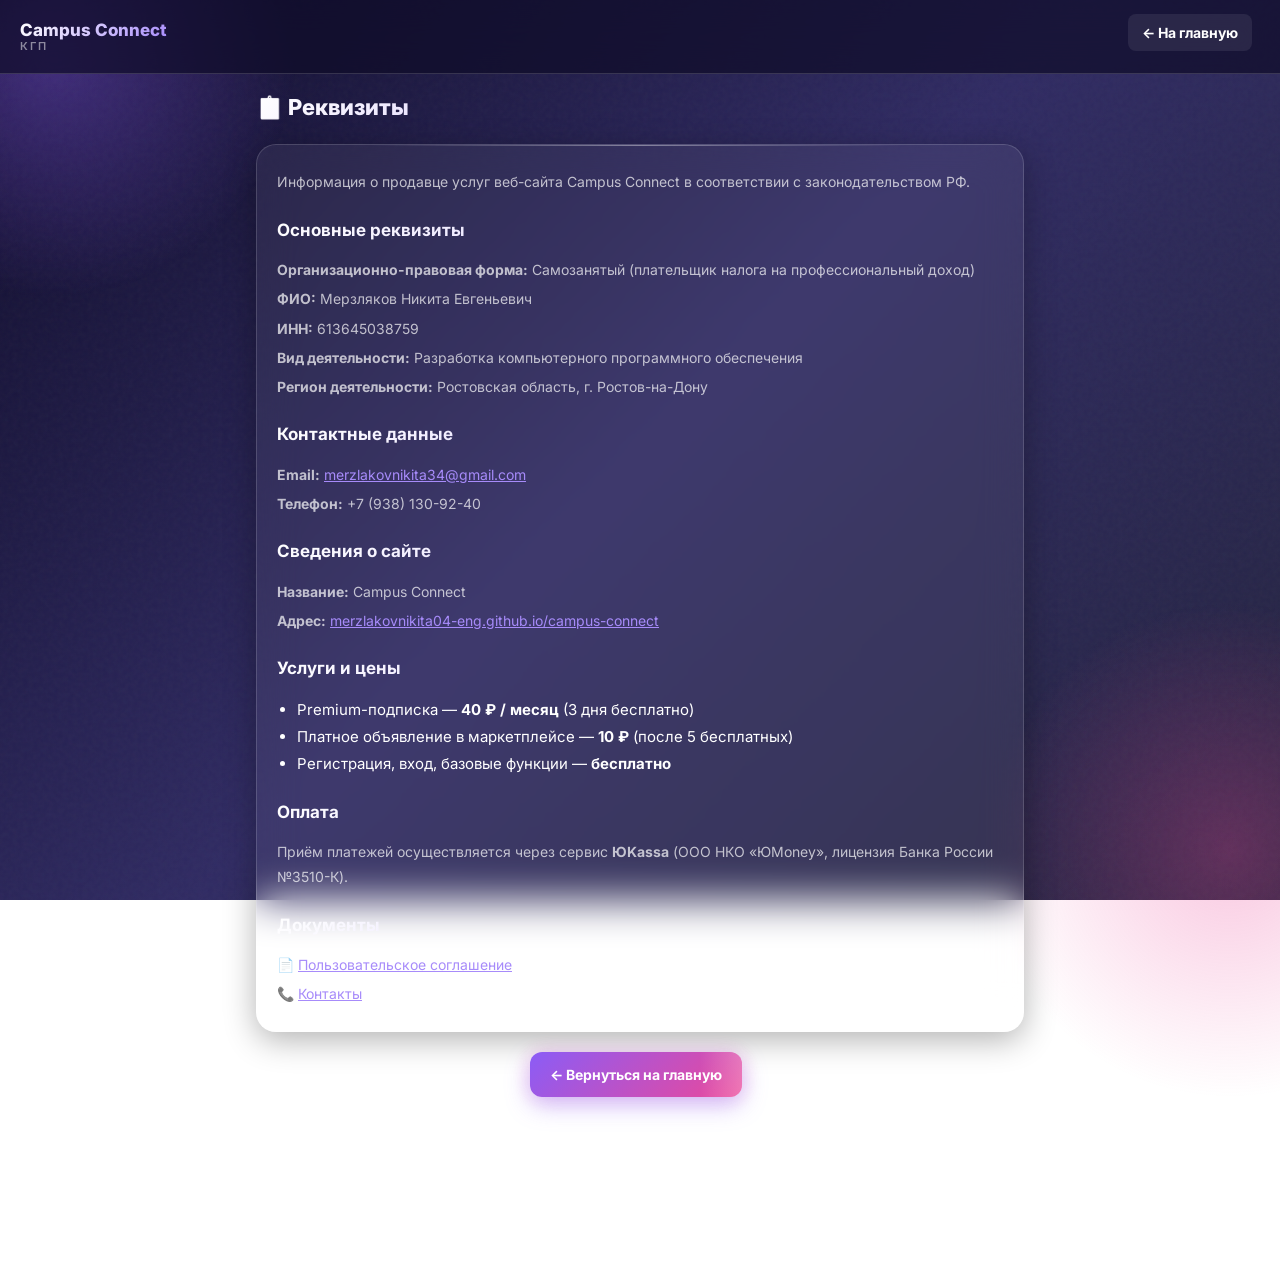
<file: about.html>
<!DOCTYPE html>
<html lang="ru">
<head>
  <meta charset="UTF-8">
  <meta name="viewport" content="width=device-width, initial-scale=1.0, viewport-fit=cover">
  <meta name="theme-color" content="#1e3c72">
  <title>Campus Connect — Реквизиты</title>
  <link rel="stylesheet" href="style.css">
</head>
<body>
  <header class="header">
    <div class="logo">
      <a href="index.html" style="text-decoration:none;">
        <span class="logo-main">Campus Connect</span>
        <span class="logo-sub">КГП</span>
      </a>
    </div>
    <div class="header-right">
      <a href="index.html" class="btn-secondary" style="text-decoration:none; padding:8px 14px; border-radius:8px;">← На главную</a>
    </div>
  </header>

  <main class="dashboard" style="max-width: 800px;">

    <h2 style="margin-bottom:24px;">📋 Реквизиты</h2>

    <div class="card" style="text-align:left; line-height:1.8; font-size:15px;">

      <p>Информация о продавце услуг веб-сайта Campus Connect в соответствии с законодательством РФ.</p>

      <h3>Основные реквизиты</h3>
      <p><b>Организационно-правовая форма:</b> Самозанятый (плательщик налога на профессиональный доход)</p>
      <p><b>ФИО:</b> Мерзляков Никита Евгеньевич</p>
      <p><b>ИНН:</b> 613645038759</p>
      <p><b>Вид деятельности:</b> Разработка компьютерного программного обеспечения</p>
      <p><b>Регион деятельности:</b> Ростовская область, г. Ростов-на-Дону</p>

      <h3>Контактные данные</h3>
      <p><b>Email:</b> <a href="mailto:merzlakovnikita34@gmail.com" style="color:#a78bfa;">merzlakovnikita34@gmail.com</a></p>
      <p><b>Телефон:</b> +7 (938) 130-92-40</p>

      <h3>Сведения о сайте</h3>
      <p><b>Название:</b> Campus Connect</p>
      <p><b>Адрес:</b> <a href="https://merzlakovnikita04-eng.github.io/campus-connect/" style="color:#a78bfa;">merzlakovnikita04-eng.github.io/campus-connect</a></p>

      <h3>Услуги и цены</h3>
      <ul style="padding-left:20px; margin:10px 0;">
        <li>Premium-подписка — <b>40 ₽ / месяц</b> (3 дня бесплатно)</li>
        <li>Платное объявление в маркетплейсе — <b>10 ₽</b> (после 5 бесплатных)</li>
        <li>Регистрация, вход, базовые функции — <b>бесплатно</b></li>
      </ul>

      <h3>Оплата</h3>
      <p>Приём платежей осуществляется через сервис <b>ЮKassa</b> (ООО НКО «ЮMoney», лицензия Банка России №3510-К).</p>

      <h3>Документы</h3>
      <p>📄 <a href="terms.html" style="color:#a78bfa;">Пользовательское соглашение</a></p>
      <p>📞 <a href="contacts.html" style="color:#a78bfa;">Контакты</a></p>

    </div>

    <div style="text-align:center; margin-top:20px;">
      <a href="index.html" class="btn-primary" style="text-decoration:none; display:inline-block;">← Вернуться на главную</a>
    </div>

  </main>

  <footer class="site-footer">
    <a href="terms.html">Пользовательское соглашение</a>
    <a href="contacts.html">Контакты</a>
    <a href="about.html">Реквизиты</a>
  </footer>

</body>
</html>
</file>
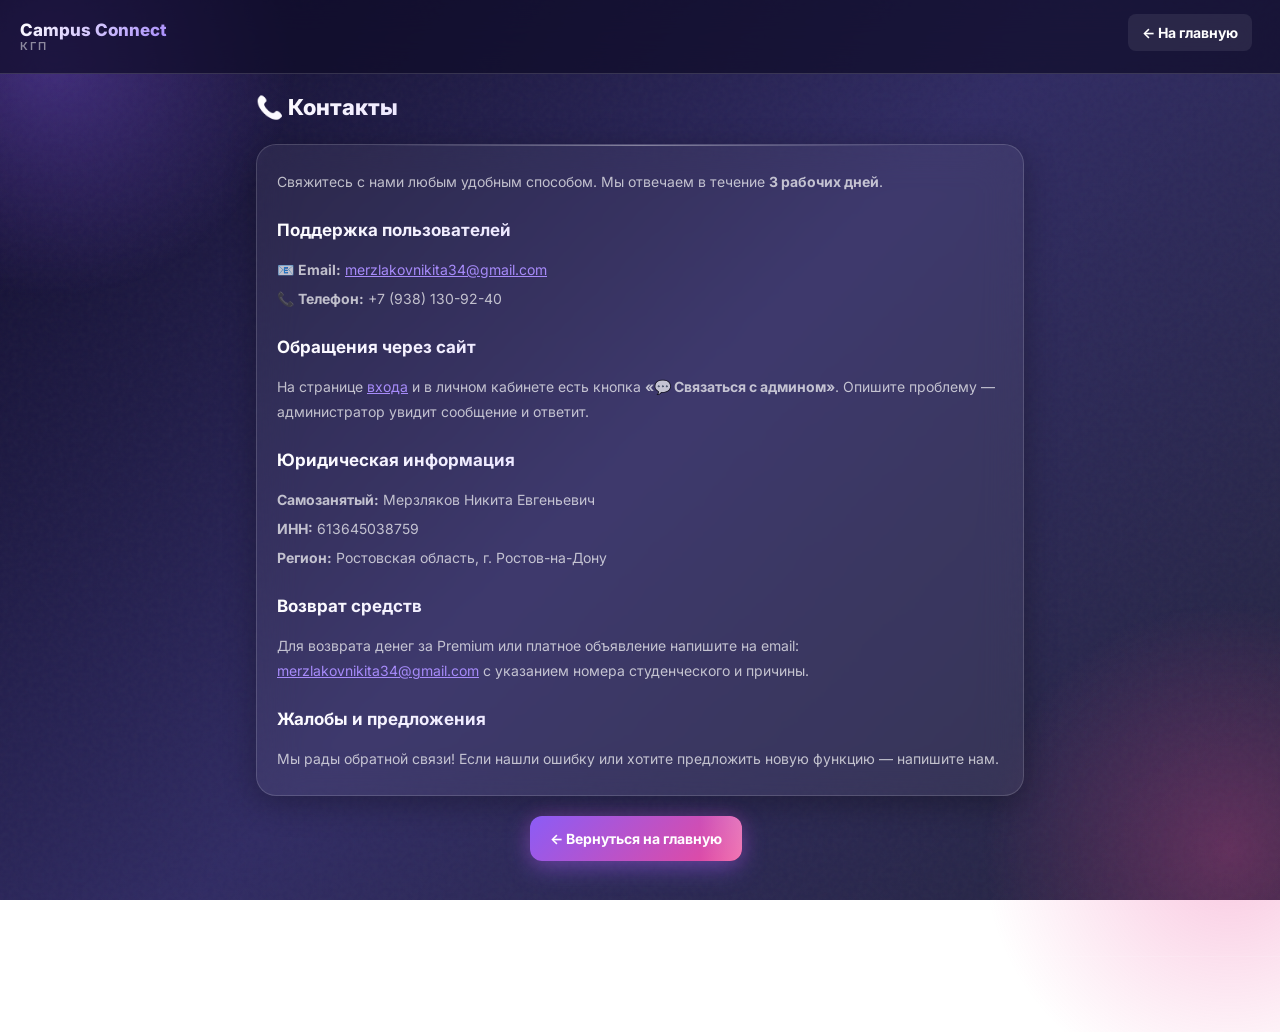
<file: contacts.html>
<!DOCTYPE html>
<html lang="ru">
<head>
  <meta charset="UTF-8">
  <meta name="viewport" content="width=device-width, initial-scale=1.0, viewport-fit=cover">
  <meta name="theme-color" content="#1e3c72">
  <title>Campus Connect — Контакты</title>
  <link rel="stylesheet" href="style.css">
</head>
<body>
  <header class="header">
    <div class="logo">
      <a href="index.html" style="text-decoration:none;">
        <span class="logo-main">Campus Connect</span>
        <span class="logo-sub">КГП</span>
      </a>
    </div>
    <div class="header-right">
      <a href="index.html" class="btn-secondary" style="text-decoration:none; padding:8px 14px; border-radius:8px;">← На главную</a>
    </div>
  </header>

  <main class="dashboard" style="max-width: 800px;">

    <h2 style="margin-bottom:24px;">📞 Контакты</h2>

    <div class="card" style="text-align:left; line-height:1.8; font-size:15px;">

      <p>Свяжитесь с нами любым удобным способом. Мы отвечаем в течение <b>3 рабочих дней</b>.</p>

      <h3>Поддержка пользователей</h3>
      <p>📧 <b>Email:</b> <a href="mailto:merzlakovnikita34@gmail.com" style="color:#a78bfa;">merzlakovnikita34@gmail.com</a></p>
      <p>📞 <b>Телефон:</b> +7 (938) 130-92-40</p>

      <h3>Обращения через сайт</h3>
      <p>На странице <a href="index.html" style="color:#a78bfa;">входа</a> и в личном кабинете есть кнопка <b>«💬 Связаться с админом»</b>. Опишите проблему — администратор увидит сообщение и ответит.</p>

      <h3>Юридическая информация</h3>
      <p><b>Самозанятый:</b> Мерзляков Никита Евгеньевич</p>
      <p><b>ИНН:</b> 613645038759</p>
      <p><b>Регион:</b> Ростовская область, г. Ростов-на-Дону</p>

      <h3>Возврат средств</h3>
      <p>Для возврата денег за Premium или платное объявление напишите на email: <a href="mailto:merzlakovnikita34@gmail.com" style="color:#a78bfa;">merzlakovnikita34@gmail.com</a> с указанием номера студенческого и причины.</p>

      <h3>Жалобы и предложения</h3>
      <p>Мы рады обратной связи! Если нашли ошибку или хотите предложить новую функцию — напишите нам.</p>

    </div>

    <div style="text-align:center; margin-top:20px;">
      <a href="index.html" class="btn-primary" style="text-decoration:none; display:inline-block;">← Вернуться на главную</a>
    </div>

  </main>

  <footer class="site-footer">
    <a href="terms.html">Пользовательское соглашение</a>
    <a href="contacts.html">Контакты</a>
    <a href="about.html">Реквизиты</a>
  </footer>

</body>
</html>
</file>
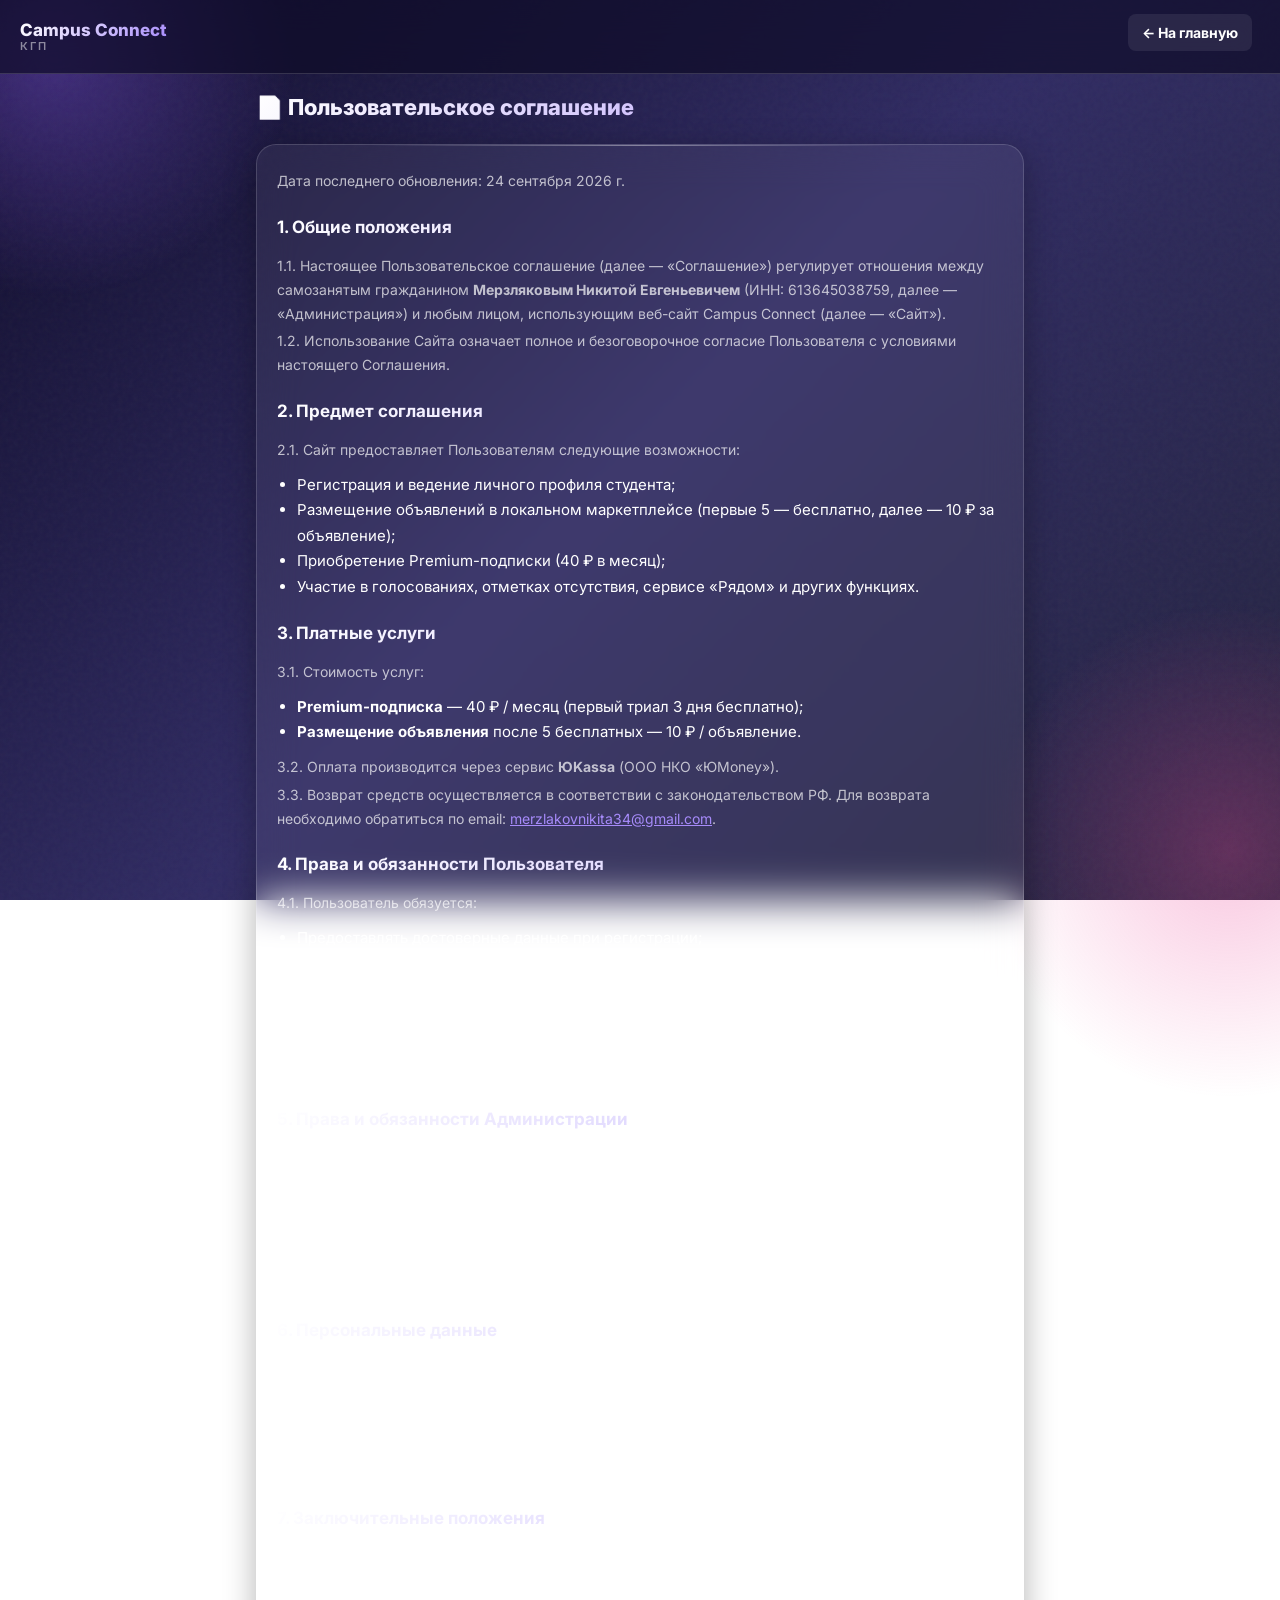
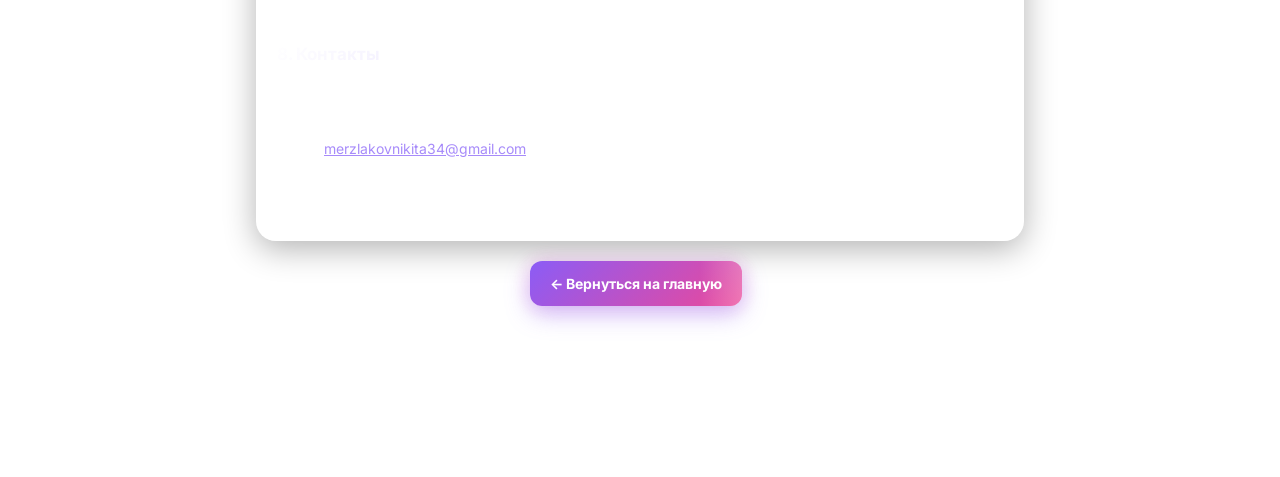
<file: terms.html>
<!DOCTYPE html>
<html lang="ru">
<head>
  <meta charset="UTF-8">
  <meta name="viewport" content="width=device-width, initial-scale=1.0, viewport-fit=cover">
  <meta name="theme-color" content="#1e3c72">
  <title>Campus Connect — Пользовательское соглашение</title>
  <link rel="stylesheet" href="style.css">
</head>
<body>
  <header class="header">
    <div class="logo">
      <a href="index.html" style="text-decoration:none;">
        <span class="logo-main">Campus Connect</span>
        <span class="logo-sub">КГП</span>
      </a>
    </div>
    <div class="header-right">
      <a href="index.html" class="btn-secondary" style="text-decoration:none; padding:8px 14px; border-radius:8px;">← На главную</a>
    </div>
  </header>

  <main class="dashboard" style="max-width: 800px;">

    <h2 style="margin-bottom:24px;">📄 Пользовательское соглашение</h2>

    <div class="card" style="text-align:left; line-height:1.7; font-size:15px;">

      <p class="muted" style="margin-bottom:20px;">
        Дата последнего обновления: 24 сентября 2026 г.
      </p>

      <h3>1. Общие положения</h3>
      <p>1.1. Настоящее Пользовательское соглашение (далее — «Соглашение») регулирует отношения между самозанятым гражданином <b>Мерзляковым Никитой Евгеньевичем</b> (ИНН: 613645038759, далее — «Администрация») и любым лицом, использующим веб-сайт Campus Connect (далее — «Сайт»).</p>
      <p>1.2. Использование Сайта означает полное и безоговорочное согласие Пользователя с условиями настоящего Соглашения.</p>

      <h3>2. Предмет соглашения</h3>
      <p>2.1. Сайт предоставляет Пользователям следующие возможности:</p>
      <ul style="padding-left:20px; margin:10px 0;">
        <li>Регистрация и ведение личного профиля студента;</li>
        <li>Размещение объявлений в локальном маркетплейсе (первые 5 — бесплатно, далее — 10 ₽ за объявление);</li>
        <li>Приобретение Premium-подписки (40 ₽ в месяц);</li>
        <li>Участие в голосованиях, отметках отсутствия, сервисе «Рядом» и других функциях.</li>
      </ul>

      <h3>3. Платные услуги</h3>
      <p>3.1. Стоимость услуг:</p>
      <ul style="padding-left:20px; margin:10px 0;">
        <li><b>Premium-подписка</b> — 40 ₽ / месяц (первый триал 3 дня бесплатно);</li>
        <li><b>Размещение объявления</b> после 5 бесплатных — 10 ₽ / объявление.</li>
      </ul>
      <p>3.2. Оплата производится через сервис <b>ЮKassa</b> (ООО НКО «ЮMoney»).</p>
      <p>3.3. Возврат средств осуществляется в соответствии с законодательством РФ. Для возврата необходимо обратиться по email: <a href="mailto:merzlakovnikita34@gmail.com" style="color:#a78bfa;">merzlakovnikita34@gmail.com</a>.</p>

      <h3>4. Права и обязанности Пользователя</h3>
      <p>4.1. Пользователь обязуется:</p>
      <ul style="padding-left:20px; margin:10px 0;">
        <li>Предоставлять достоверные данные при регистрации;</li>
        <li>Не размещать материалы, нарушающие законодательство РФ;</li>
        <li>Не использовать Сайт для мошенничества и спама;</li>
        <li>Не нарушать работу Сайта техническими средствами.</li>
      </ul>
      <p>4.2. Пользователь имеет право на доступ к функциям Сайта, на удаление своих данных и на обращение в поддержку.</p>

      <h3>5. Права и обязанности Администрации</h3>
      <p>5.1. Администрация обязуется обеспечивать работоспособность Сайта и защиту персональных данных Пользователя.</p>
      <p>5.2. Администрация имеет право блокировать или удалять аккаунты, нарушающие настоящее Соглашение.</p>
      <p>5.3. Администрация не несёт ответственности за действия третьих лиц и содержание объявлений, размещённых Пользователями.</p>

      <h3>6. Персональные данные</h3>
      <p>6.1. Обработка персональных данных осуществляется в соответствии с Федеральным законом №152-ФЗ «О персональных данных».</p>
      <p>6.2. Регистрируясь на Сайте, Пользователь даёт согласие на обработку персональных данных: ФИО, email, номер студенческого, фото студенческого билета, контактные данные.</p>
      <p>6.3. Данные хранятся на серверах Google Firebase (Firestore, Authentication).</p>

      <h3>7. Заключительные положения</h3>
      <p>7.1. Администрация вправе изменять условия Соглашения в одностороннем порядке. Изменения вступают в силу с момента публикации на Сайте.</p>
      <p>7.2. Все споры разрешаются в соответствии с законодательством Российской Федерации.</p>

      <h3>8. Контакты</h3>
      <p><b>Самозанятый:</b> Мерзляков Никита Евгеньевич</p>
      <p><b>ИНН:</b> 613645038759</p>
      <p><b>Email:</b> <a href="mailto:merzlakovnikita34@gmail.com" style="color:#a78bfa;">merzlakovnikita34@gmail.com</a></p>
      <p><b>Телефон:</b> +7 (938) 130-92-40</p>
      <p><b>Город:</b> Ростов-на-Дону, Ростовская область</p>

    </div>

    <div style="text-align:center; margin-top:20px;">
      <a href="index.html" class="btn-primary" style="text-decoration:none; display:inline-block;">← Вернуться на главную</a>
    </div>

  </main>

  <footer class="site-footer">
    <a href="terms.html">Пользовательское соглашение</a>
    <a href="contacts.html">Контакты</a>
    <a href="about.html">Реквизиты</a>
  </footer>

</body>
</html>
</file>
<file: style.css>
/* ============================================================
   🚀 CAMPUS CONNECT — СТИЛИ 2026 (v6 — футер внизу)
   ============================================================ */

@import url('https://fonts.googleapis.com/css2?family=Inter:wght@400;500;600;700;800&display=swap');

* {
  margin: 0;
  padding: 0;
  box-sizing: border-box;
  font-family: 'Inter', -apple-system, 'Segoe UI', sans-serif;
  -webkit-tap-highlight-color: transparent;
}

:root {
  --bg-1: #0f0c29;
  --bg-2: #302b63;
  --bg-3: #24243e;
  --accent: #8b5cf6;
  --accent-2: #ec4899;
  --accent-glow: rgba(139, 92, 246, 0.4);
  --danger: #ef4444;
  --danger-soft: rgba(239, 68, 68, 0.15);
  --danger-border: rgba(239, 68, 68, 0.3);
  --danger-text: #fca5a5;
  --success: #10b981;
  --success-2: #059669;
  --gold: #f59e0b;
  --gold-2: #f97316;
  --info: #3b82f6;
  --info-2: #229ED9;
  --glass-bg: rgba(255, 255, 255, 0.08);
  --glass-border: rgba(255, 255, 255, 0.15);
  --card-bg: rgba(255, 255, 255, 0.06);
  --text-primary: #ffffff;
  --text-secondary: rgba(255, 255, 255, 0.7);
  --text-muted: rgba(255, 255, 255, 0.45);
  --radius-lg: 24px;
  --radius-md: 16px;
  --radius-sm: 12px;
}

html, body {
  min-height: 100vh;
  overflow-x: hidden;
}

body {
  background: linear-gradient(135deg, var(--bg-1) 0%, var(--bg-2) 50%, var(--bg-3) 100%);
  background-attachment: fixed;
  color: var(--text-primary);
  font-size: 15px;
  line-height: 1.5;
  position: relative;
}

body::after {
  content: '';
  position: fixed;
  top: 0; left: 0; right: 0; bottom: 0;
  pointer-events: none;
  z-index: 1;
  opacity: 0.035;
  background-image: url("data:image/svg+xml,%3Csvg viewBox='0 0 200 200' xmlns='http://www.w3.org/2000/svg'%3E%3Cfilter id='n'%3E%3CfeTurbulence type='fractalNoise' baseFrequency='0.9' numOctaves='4' stitchTiles='stitch'/%3E%3C/filter%3E%3Crect width='100%25' height='100%25' filter='url(%23n)'/%3E%3C/svg%3E");
}

body::before {
  content: '';
  position: fixed;
  top: -200px; left: -200px;
  width: 500px; height: 500px;
  background: radial-gradient(circle, var(--accent-glow), transparent 70%);
  pointer-events: none;
  z-index: 0;
  animation: float1 15s ease-in-out infinite;
}
html::after {
  content: '';
  position: fixed;
  bottom: -200px; right: -200px;
  width: 500px; height: 500px;
  background: radial-gradient(circle, rgba(236, 72, 153, 0.3), transparent 70%);
  pointer-events: none;
  z-index: 0;
  animation: float2 18s ease-in-out infinite;
}

@keyframes float1 {
  0%, 100% { transform: translate(0, 0); }
  50% { transform: translate(100px, 100px); }
}
@keyframes float2 {
  0%, 100% { transform: translate(0, 0); }
  50% { transform: translate(-100px, -100px); }
}

.hidden { display: none !important; }
.muted { color: var(--text-muted); font-size: 14px; margin-bottom: 12px; }

/* ============================================================
   ✨ АНИМАЦИИ
   ============================================================ */

@keyframes fadeInUp {
  from { opacity: 0; transform: translateY(20px); }
  to { opacity: 1; transform: translateY(0); }
}
@keyframes fadeIn {
  from { opacity: 0; }
  to { opacity: 1; }
}
@keyframes scaleIn {
  from { opacity: 0; transform: scale(0.92); }
  to { opacity: 1; transform: scale(1); }
}
@keyframes slideInLeft {
  from { opacity: 0; transform: translateX(-30px); }
  to { opacity: 1; transform: translateX(0); }
}

.card,
.card-form,
.student-card,
.premium-card,
.locked,
.vote-category,
.request-card,
.stat-card {
  animation: fadeInUp 0.5s ease backwards;
}

.student-item {
  animation: fadeInUp 0.4s ease backwards;
}

.modal-box {
  animation: scaleIn 0.3s cubic-bezier(0.34, 1.56, 0.64, 1);
}

.tab-panel.active {
  animation: fadeInUp 0.4s ease;
}

.student-item:nth-child(1) { animation-delay: 0.02s; }
.student-item:nth-child(2) { animation-delay: 0.04s; }
.student-item:nth-child(3) { animation-delay: 0.06s; }
.student-item:nth-child(4) { animation-delay: 0.08s; }
.student-item:nth-child(5) { animation-delay: 0.10s; }
.student-item:nth-child(6) { animation-delay: 0.12s; }
.student-item:nth-child(7) { animation-delay: 0.14s; }
.student-item:nth-child(8) { animation-delay: 0.16s; }

.stat-card:nth-child(1) { animation-delay: 0.05s; }
.stat-card:nth-child(2) { animation-delay: 0.10s; }
.stat-card:nth-child(3) { animation-delay: 0.15s; }
.stat-card:nth-child(4) { animation-delay: 0.20s; }
.stat-card:nth-child(5) { animation-delay: 0.25s; }
.stat-card:nth-child(6) { animation-delay: 0.30s; }

/* ============================================================
   💫 ПУЛЬСАЦИЯ ИКОНОК
   ============================================================ */

@keyframes iconPulse {
  0%, 100% {
    transform: scale(1);
    filter: drop-shadow(0 0 0 currentColor);
  }
  50% {
    transform: scale(1.15);
    filter: drop-shadow(0 0 8px currentColor);
  }
}
@keyframes iconBounce {
  0%, 100% { transform: translateY(0); }
  50% { transform: translateY(-3px); }
}
@keyframes iconWiggle {
  0%, 100% { transform: rotate(0deg); }
  25% { transform: rotate(-8deg); }
  75% { transform: rotate(8deg); }
}
@keyframes iconGlow {
  0%, 100% { filter: drop-shadow(0 0 2px rgba(251, 191, 36, 0.6)); }
  50% { filter: drop-shadow(0 0 12px rgba(251, 191, 36, 1)); }
}

.stat-icon {
  animation: iconPulse 3s ease-in-out infinite;
  display: inline-block;
}
.stat-card:nth-child(1) .stat-icon { animation-delay: 0s; }
.stat-card:nth-child(2) .stat-icon { animation-delay: 0.3s; }
.stat-card:nth-child(3) .stat-icon { animation-delay: 0.6s; }
.stat-card:nth-child(4) .stat-icon { animation-delay: 0.9s; }
.stat-card:nth-child(5) .stat-icon { animation-delay: 1.2s; }
.stat-card:nth-child(6) .stat-icon { animation-delay: 1.5s; }

.tab-btn:hover {
  animation: iconBounce 0.6s ease-in-out;
}

@keyframes badgePulse {
  0%, 100% {
    box-shadow: 0 4px 16px rgba(245, 158, 11, 0.5);
    transform: scale(1);
  }
  50% {
    box-shadow: 0 6px 24px rgba(245, 158, 11, 0.8);
    transform: scale(1.05);
  }
}
.badge {
  animation: badgePulse 2s ease-in-out infinite;
}

.vote-category h3 {
  display: flex;
  align-items: center;
  gap: 8px;
}
.vote-category h3::before {
  content: '🏆';
  animation: iconWiggle 2s ease-in-out infinite;
}

.count {
  animation: iconGlow 2s ease-in-out infinite;
}

.modal-icon {
  display: inline-block;
  animation: iconPulse 1.5s ease-in-out infinite;
}

.logo-main {
  animation: iconGlow 4s ease-in-out infinite;
}

/* ============================================================
   🌟 GLOW НА КНОПКАХ
   ============================================================ */

@keyframes buttonGlow {
  0%, 100% {
    box-shadow:
      0 0 20px rgba(139, 92, 246, 0.4),
      0 0 40px rgba(236, 72, 153, 0.2),
      inset 0 0 10px rgba(255, 255, 255, 0.1);
  }
  50% {
    box-shadow:
      0 0 30px rgba(139, 92, 246, 0.7),
      0 0 60px rgba(236, 72, 153, 0.4),
      inset 0 0 15px rgba(255, 255, 255, 0.15);
  }
}

.btn-primary,
.login-box button,
.modal-btn-ok {
  position: relative;
  background: linear-gradient(135deg, var(--accent) 0%, var(--accent-2) 100%);
  color: #fff;
  border: none;
  border-radius: var(--radius-sm);
  font-weight: 700;
  cursor: pointer;
  transition: all 0.3s ease;
  box-shadow:
    0 8px 24px rgba(139, 92, 246, 0.4),
    0 0 20px rgba(236, 72, 153, 0.2);
}

.btn-primary:hover,
.login-box button:hover:not(:disabled),
.modal-btn-ok:hover {
  animation: buttonGlow 1.5s ease-in-out infinite;
  transform: translateY(-2px);
}

.btn-primary:active,
.login-box button:active,
.modal-btn-ok:active {
  transform: translateY(0) scale(0.98);
}

.btn-gold {
  background: linear-gradient(135deg, var(--gold) 0%, var(--gold-2) 100%);
  color: #fff;
  border: none;
  border-radius: var(--radius-sm);
  font-weight: 700;
  cursor: pointer;
  transition: all 0.3s ease;
  box-shadow:
    0 8px 24px rgba(245, 158, 11, 0.4),
    0 0 20px rgba(245, 158, 11, 0.2);
}

.btn-gold:hover {
  animation: buttonGlow 1.5s ease-in-out infinite;
  transform: translateY(-2px);
  box-shadow:
    0 8px 32px rgba(245, 158, 11, 0.7),
    0 0 60px rgba(245, 158, 11, 0.4);
}

.btn-call {
  background: linear-gradient(135deg, var(--success) 0%, var(--success-2) 100%);
  color: #fff;
  box-shadow: 0 6px 20px rgba(16, 185, 129, 0.4);
  transition: all 0.3s ease;
}
.btn-call:hover {
  transform: translateY(-2px);
  box-shadow:
    0 8px 28px rgba(16, 185, 129, 0.6),
    0 0 40px rgba(16, 185, 129, 0.3);
}

.btn-tg {
  background: linear-gradient(135deg, var(--info-2) 0%, #0088cc 100%);
  color: #fff;
  box-shadow: 0 6px 20px rgba(34, 158, 217, 0.4);
  transition: all 0.3s ease;
}
.btn-tg:hover {
  transform: translateY(-2px);
  box-shadow:
    0 8px 28px rgba(34, 158, 217, 0.6),
    0 0 40px rgba(34, 158, 217, 0.3);
}

.btn-secondary {
  background: var(--glass-bg);
  color: #fff;
  border: 1px solid var(--glass-border);
  transition: all 0.3s ease;
}
.btn-secondary:hover {
  background: rgba(255, 255, 255, 0.15);
  border-color: var(--accent);
  box-shadow: 0 0 24px rgba(139, 92, 246, 0.4);
}

.btn-edit-profile:hover {
  background: rgba(255, 255, 255, 0.15);
  border-color: var(--accent);
  box-shadow: 0 0 24px rgba(139, 92, 246, 0.4);
}

.filter-btn:hover {
  box-shadow: 0 0 16px rgba(139, 92, 246, 0.4);
}
.filter-btn.active {
  box-shadow:
    0 4px 16px rgba(139, 92, 246, 0.6),
    0 0 24px rgba(236, 72, 153, 0.3);
}

.vote-option button:not(:disabled) {
  transition: all 0.3s ease;
}
.vote-option button:not(:disabled):hover {
  box-shadow:
    0 4px 16px rgba(139, 92, 246, 0.6),
    0 0 24px rgba(236, 72, 153, 0.4);
  transform: scale(1.05);
}

/* ============================================================
   💎 SHIMMER
   ============================================================ */

@keyframes shimmer {
  0% { background-position: -200% center; }
  100% { background-position: 200% center; }
}

.btn-primary,
.login-box button:not(:disabled),
.modal-btn-ok,
.btn-gold {
  position: relative;
  overflow: hidden;
}

.btn-primary::after,
.login-box button:not(:disabled)::after,
.modal-btn-ok::after,
.btn-gold::after {
  content: '';
  position: absolute;
  top: 0;
  left: 0;
  right: 0;
  bottom: 0;
  background: linear-gradient(
    90deg,
    transparent 0%,
    transparent 40%,
    rgba(255, 255, 255, 0.25) 50%,
    transparent 60%,
    transparent 100%
  );
  background-size: 200% 100%;
  pointer-events: none;
  animation: shimmer 3s ease-in-out infinite;
  border-radius: inherit;
}

.login-box button:disabled::after {
  display: none;
}

.btn-primary:active::after,
.login-box button:active::after,
.modal-btn-ok:active::after,
.btn-gold:active::after {
  animation-duration: 0.6s;
}

/* ============================================================
   🏆 ГРАДИЕНТНЫЕ ЗАГОЛОВКИ
   ============================================================ */

@keyframes gradientShift {
  0%, 100% { background-position: 0% 50%; }
  50% { background-position: 100% 50%; }
}

.dashboard h2 {
  font-size: 22px;
  font-weight: 800;
  margin-bottom: 16px;
  background: linear-gradient(135deg, #ffffff 0%, #a78bfa 50%, #ec4899 100%);
  -webkit-background-clip: text;
  -webkit-text-fill-color: transparent;
  background-clip: text;
  background-size: 200% 200%;
  animation: gradientShift 6s ease-in-out infinite;
  line-height: 1.2;
}

.dashboard h3 {
  font-size: 17px;
  font-weight: 700;
  margin: 20px 0 12px;
  background: linear-gradient(135deg, #ffffff 0%, #c4b5fd 100%);
  -webkit-background-clip: text;
  -webkit-text-fill-color: transparent;
  background-clip: text;
}

.card h4 {
  background: linear-gradient(135deg, #ffffff 0%, #e9d5ff 100%);
  -webkit-background-clip: text;
  -webkit-text-fill-color: transparent;
  background-clip: text;
  font-size: 16px;
  font-weight: 700;
  margin-bottom: 8px;
}

.profile-name {
  font-size: 24px;
  font-weight: 800;
  margin-bottom: 6px;
  line-height: 1.2;
  background: linear-gradient(135deg, #ffffff 0%, #a78bfa 60%, #ec4899 100%);
  -webkit-background-clip: text;
  -webkit-text-fill-color: transparent;
  background-clip: text;
}

.stat-value {
  font-size: 26px;
  font-weight: 800;
  background: linear-gradient(135deg, #fff 0%, #a78bfa 100%);
  -webkit-background-clip: text;
  -webkit-text-fill-color: transparent;
  background-clip: text;
  line-height: 1.1;
  margin-bottom: 4px;
}

.premium-card h3 {
  background: linear-gradient(135deg, #fbbf24 0%, #f97316 100%);
  -webkit-background-clip: text;
  -webkit-text-fill-color: transparent;
  background-clip: text;
  font-size: 20px;
  font-weight: 800;
  margin-bottom: 14px;
}

.vote-category h3 {
  background: linear-gradient(135deg, #ffffff 0%, #c4b5fd 100%);
  -webkit-background-clip: text;
  -webkit-text-fill-color: transparent;
  background-clip: text;
  font-size: 18px;
  font-weight: 800;
  margin-bottom: 14px;
  display: flex;
  align-items: center;
  gap: 8px;
}

/* ============================================================
   🔘 ДОСТУПНОСТЬ
   ============================================================ */

button:focus-visible,
a:focus-visible,
input:focus-visible,
textarea:focus-visible,
select:focus-visible {
  outline: 2px solid var(--accent);
  outline-offset: 2px;
}

button:disabled,
.btn-primary:disabled,
.btn-secondary:disabled,
.btn-gold:disabled {
  opacity: 0.5;
  cursor: not-allowed;
  animation: none;
  transform: none;
}

button:disabled::after,
.btn-primary:disabled::after,
.btn-gold:disabled::after {
  display: none;
}

/* ============================================================
   🔘 ЛОГОТИП
   ============================================================ */

.logo {
  display: flex !important;
  flex-direction: column;
  align-items: flex-start;
  gap: 2px;
  line-height: 1.1;
}
.logo a {
  display: flex;
  flex-direction: column;
  text-decoration: none;
}
.logo .logo-main {
  font-weight: 800;
  font-size: 17px;
  background: linear-gradient(135deg, #fff 0%, #a78bfa 100%);
  -webkit-background-clip: text;
  -webkit-text-fill-color: transparent;
  background-clip: text;
}
.logo .logo-sub {
  font-weight: 600;
  font-size: 11px;
  color: rgba(255, 255, 255, 0.5);
  letter-spacing: 2px;
  text-transform: uppercase;
}

/* ============================================================
   🚪 ЭКРАН ВХОДА — ФУТЕР ВНИЗУ
   ============================================================ */

.login-page {
  display: flex;
  flex-direction: column;
  align-items: center;
  justify-content: center;
  min-height: 100vh;
  padding: 20px;
  position: relative;
  z-index: 2;
  gap: 20px;
}

.login-page .login-box {
  margin: 0;
  width: 100%;
  max-width: 420px;
}

.login-page .site-footer {
  margin-top: auto;
  padding-top: 0;
  border-top: none;
  width: 100%;
}

.login-box {
  background: var(--glass-bg);
  backdrop-filter: blur(20px);
  -webkit-backdrop-filter: blur(20px);
  border: 1px solid var(--glass-border);
  padding: 40px 32px;
  border-radius: var(--radius-lg);
  box-shadow: 0 20px 60px rgba(0, 0, 0, 0.5);
  text-align: center;
  animation: scaleIn 0.5s cubic-bezier(0.34, 1.56, 0.64, 1);
}
.login-box .logo { align-items: center; margin-bottom: 8px; }
.login-box .logo a { align-items: center; }
.login-box .logo .logo-main { font-size: 28px; text-align: center; }
.login-box .logo .logo-sub { font-size: 12px; letter-spacing: 3px; }
.subtitle {
  color: var(--text-secondary);
  margin-bottom: 28px;
  font-size: 14px;
}
.login-box form { text-align: left; }
.login-box label {
  display: block;
  margin-bottom: 8px;
  font-weight: 600;
  font-size: 13px;
  color: var(--text-secondary);
  text-transform: uppercase;
  letter-spacing: 0.5px;
}
.login-box input,
.login-box textarea,
.login-box select {
  width: 100%;
  padding: 14px 16px;
  background: rgba(0, 0, 0, 0.3);
  border: 1px solid var(--glass-border);
  border-radius: var(--radius-sm);
  font-size: 16px;
  color: var(--text-primary);
  margin-bottom: 18px;
  transition: 0.2s;
}
.login-box input::placeholder { color: var(--text-muted); }
.login-box input:focus,
.login-box textarea:focus {
  outline: none;
  border-color: var(--accent);
  box-shadow: 0 0 0 4px var(--accent-glow);
  background: rgba(0, 0, 0, 0.5);
}
.login-box button {
  width: 100%;
  padding: 15px;
  font-size: 16px;
}
.error {
  color: var(--danger-text);
  font-size: 14px;
  margin-top: 12px;
  text-align: center;
  min-height: 20px;
}
.hint {
  margin-top: 24px;
  font-size: 12px;
  color: var(--text-muted);
  line-height: 1.6;
}
.hint a { color: #a78bfa; text-decoration: none; }
.divider {
  display: flex;
  align-items: center;
  margin: 24px 0;
  color: var(--text-muted);
  font-size: 12px;
}
.divider::before, .divider::after {
  content: '';
  flex: 1;
  height: 1px;
  background: var(--glass-border);
}
.divider span { padding: 0 14px; font-weight: 600; }
.btn-register {
  display: block;
  width: 100%;
  padding: 15px;
  background: var(--glass-bg);
  color: #fff;
  border: 1px solid var(--glass-border);
  border-radius: var(--radius-sm);
  font-size: 15px;
  font-weight: 600;
  text-align: center;
  text-decoration: none;
  transition: 0.2s;
  box-sizing: border-box;
}
.btn-register:hover {
  background: rgba(255, 255, 255, 0.15);
  border-color: var(--accent);
  box-shadow: 0 0 24px rgba(139, 92, 246, 0.4);
}
.photo-preview {
  display: block;
  width: 100%;
  max-height: 280px;
  object-fit: contain;
  background: #000;
  border-radius: 14px;
  border: 1px solid var(--glass-border);
  margin: 12px 0 18px;
}
input[type="file"] {
  width: 100%;
  padding: 14px;
  background: rgba(0, 0, 0, 0.2);
  border: 2px dashed var(--glass-border);
  border-radius: var(--radius-sm);
  font-size: 14px;
  color: var(--text-secondary);
  cursor: pointer;
  box-sizing: border-box;
  margin-bottom: 8px;
}
input[type="file"]:hover {
  border-color: var(--accent);
  background: rgba(139, 92, 246, 0.1);
}

/* ============================================================
   📌 ШАПКА
   ============================================================ */

.header {
  background: rgba(15, 12, 41, 0.7);
  backdrop-filter: blur(20px);
  -webkit-backdrop-filter: blur(20px);
  border-bottom: 1px solid var(--glass-border);
  padding: 14px 20px;
  display: flex;
  justify-content: space-between;
  align-items: center;
  position: sticky;
  top: 0;
  z-index: 100;
}
.header-right { display: flex; align-items: center; gap: 10px; }
#logout-btn, #admin-logout {
  background: var(--danger-soft);
  color: var(--danger-text);
  border: 1px solid var(--danger-border);
  padding: 8px 16px;
  border-radius: 10px;
  cursor: pointer;
  font-weight: 600;
  font-size: 13px;
  transition: 0.2s;
  font-family: inherit;
}
#logout-btn:hover, #admin-logout:hover {
  background: rgba(239, 68, 68, 0.3);
  box-shadow: 0 0 20px rgba(239, 68, 68, 0.4);
}
.badge {
  background: linear-gradient(135deg, var(--gold) 0%, var(--gold-2) 100%);
  color: #fff;
  padding: 6px 12px;
  border-radius: 20px;
  font-size: 11px;
  font-weight: 800;
  letter-spacing: 0.5px;
}

/* ============================================================
   🔄 ТАБЫ
   ============================================================ */

.tabs {
  display: flex;
  flex-direction: column;
  gap: 6px;
  padding: 12px 16px;
  background: rgba(0, 0, 0, 0.25);
  backdrop-filter: blur(20px);
  -webkit-backdrop-filter: blur(20px);
  border-bottom: 1px solid var(--glass-border);
}
.tab-btn {
  background: transparent;
  color: var(--text-secondary);
  border: none;
  padding: 14px 18px;
  border-radius: var(--radius-sm);
  cursor: pointer;
  font-weight: 600;
  font-size: 15px;
  transition: 0.2s;
  text-align: left;
  display: flex;
  align-items: center;
  gap: 10px;
  font-family: inherit;
  width: 100%;
}
.tab-btn:hover {
  background: var(--glass-bg);
  color: #fff;
  transform: translateX(4px);
}
.tab-btn.active {
  background: linear-gradient(135deg, var(--accent) 0%, var(--accent-2) 100%);
  color: #fff;
  box-shadow:
    0 6px 20px var(--accent-glow),
    0 0 30px rgba(236, 72, 153, 0.3);
  transform: translateX(0);
}

/* ============================================================
   📄 КОНТЕНТ
   ============================================================ */

.dashboard {
  max-width: 1000px;
  margin: 20px auto;
  padding: 0 16px 60px;
  position: relative;
  z-index: 2;
}
.tab-panel { display: none; }
.tab-panel.active { display: block; }

/* ============================================================
   🃏 КАРТОЧКИ
   ============================================================ */

.student-card,
.card-form,
.card,
.premium-card,
.locked,
.vote-category,
.request-card {
  background: var(--card-bg);
  backdrop-filter: blur(20px);
  -webkit-backdrop-filter: blur(20px);
  border: 1px solid var(--glass-border);
  color: var(--text-primary);
  padding: 20px;
  border-radius: 20px;
  margin-bottom: 16px;
  box-shadow: 0 8px 32px rgba(0, 0, 0, 0.3);
  transition: 0.3s;
  position: relative;
}
.card::before,
.student-card::before {
  content: '';
  position: absolute;
  top: 0;
  left: 15%;
  right: 15%;
  height: 1px;
  background: linear-gradient(90deg, transparent, rgba(255,255,255,0.4), transparent);
  pointer-events: none;
}
.card:hover,
.student-card:hover {
  border-color: rgba(139, 92, 246, 0.4);
  box-shadow:
    0 12px 40px rgba(139, 92, 246, 0.2),
    0 0 30px rgba(139, 92, 246, 0.15);
  transform: translateY(-2px);
}
.card p {
  font-size: 14px;
  color: var(--text-secondary);
  margin: 4px 0;
}

/* ============================================================
   👤 ПРОФИЛЬ
   ============================================================ */

.profile-header {
  text-align: center;
  padding: 28px 20px 20px;
}
.profile-avatar-wrap {
  position: relative;
  display: inline-block;
  margin-bottom: 16px;
}
.profile-avatar {
  width: 120px;
  height: 120px;
  border-radius: 50%;
  object-fit: cover;
  border: 3px solid var(--glass-border);
  box-shadow: 0 8px 32px rgba(139, 92, 246, 0.4);
  transition: 0.3s;
  background: #1f2937;
}
.profile-avatar:hover {
  transform: scale(1.05);
  border-color: var(--accent);
  box-shadow: 0 8px 40px rgba(139, 92, 246, 0.7);
}
.profile-avatar-letter {
  width: 120px;
  height: 120px;
  border-radius: 50%;
  display: flex;
  align-items: center;
  justify-content: center;
  font-size: 52px;
  font-weight: 800;
  color: #fff;
  border: 3px solid var(--glass-border);
  box-shadow: 0 8px 32px rgba(139, 92, 246, 0.4);
  transition: 0.3s;
  cursor: pointer;
  user-select: none;
}
.profile-avatar-letter:hover {
  transform: scale(1.05);
  border-color: var(--accent);
  box-shadow: 0 8px 40px rgba(139, 92, 246, 0.7);
}
.avatar-edit-btn {
  position: absolute;
  bottom: 0;
  right: 0;
  width: 38px;
  height: 38px;
  border-radius: 50%;
  background: linear-gradient(135deg, var(--accent) 0%, var(--accent-2) 100%);
  color: #fff;
  border: 3px solid var(--bg-2);
  cursor: pointer;
  font-size: 18px;
  display: flex;
  align-items: center;
  justify-content: center;
  box-shadow: 0 4px 16px var(--accent-glow);
  transition: 0.2s;
}
.avatar-edit-btn:hover {
  transform: scale(1.1);
  box-shadow: 0 0 24px rgba(139, 92, 246, 0.7);
}
.profile-subtitle {
  color: var(--text-muted);
  font-size: 14px;
  margin-bottom: 8px;
}
.profile-bio {
  color: var(--text-secondary);
  font-size: 14px;
  margin: 12px auto 16px;
  max-width: 400px;
  line-height: 1.5;
  font-style: italic;
}
.profile-actions {
  display: flex;
  gap: 10px;
  justify-content: center;
  margin: 16px 0;
  flex-wrap: wrap;
}
.btn-contact {
  display: inline-flex;
  align-items: center;
  gap: 8px;
  padding: 12px 20px;
  border-radius: var(--radius-sm);
  font-size: 14px;
  font-weight: 700;
  cursor: pointer;
  border: none;
  text-decoration: none;
  transition: 0.2s;
  font-family: inherit;
  min-height: 46px;
}
.btn-edit-profile {
  background: var(--glass-bg);
  color: #fff;
  border: 1px solid var(--glass-border);
  padding: 12px 24px;
  border-radius: var(--radius-sm);
  font-size: 14px;
  font-weight: 700;
  cursor: pointer;
  transition: 0.2s;
  font-family: inherit;
  margin-top: 8px;
}
.gallery-grid {
  display: grid;
  grid-template-columns: repeat(auto-fill, minmax(100px, 1fr));
  gap: 8px;
  margin-top: 12px;
}
.gallery-item {
  position: relative;
  aspect-ratio: 1;
  border-radius: var(--radius-sm);
  overflow: hidden;
  cursor: pointer;
  border: 1px solid var(--glass-border);
  transition: 0.2s;
}
.gallery-item:hover {
  transform: scale(1.03);
  border-color: var(--accent);
  box-shadow: 0 0 20px rgba(139, 92, 246, 0.5);
}
.gallery-item img {
  width: 100%;
  height: 100%;
  object-fit: cover;
  display: block;
}
.gallery-delete {
  position: absolute;
  top: 4px;
  right: 4px;
  width: 26px;
  height: 26px;
  border-radius: 50%;
  background: rgba(239, 68, 68, 0.9);
  color: #fff;
  border: none;
  cursor: pointer;
  font-size: 14px;
  display: flex;
  align-items: center;
  justify-content: center;
  z-index: 2;
}
.gallery-delete:hover { background: #dc2626; }
.gallery-add {
  aspect-ratio: 1;
  border-radius: var(--radius-sm);
  border: 2px dashed var(--glass-border);
  background: rgba(0, 0, 0, 0.2);
  color: var(--text-muted);
  font-size: 32px;
  cursor: pointer;
  display: flex;
  align-items: center;
  justify-content: center;
  transition: 0.2s;
  font-family: inherit;
}
.gallery-add:hover {
  border-color: var(--accent);
  color: var(--accent);
  box-shadow: 0 0 20px rgba(139, 92, 246, 0.4);
}

/* ============================================================
   👥 СПИСОК СТУДЕНТОВ
   ============================================================ */

.search-box { margin-bottom: 14px; }
.search-box input {
  width: 100%;
  padding: 14px 16px;
  background: rgba(0, 0, 0, 0.3);
  border: 1px solid var(--glass-border);
  border-radius: var(--radius-sm);
  font-size: 15px;
  color: var(--text-primary);
}
.search-box input::placeholder { color: var(--text-muted); }
.search-box input:focus {
  outline: none;
  border-color: var(--accent);
  box-shadow: 0 0 0 4px var(--accent-glow);
}
.filter-row {
  display: flex;
  gap: 8px;
  margin-bottom: 14px;
  flex-wrap: wrap;
}
.filter-btn {
  background: var(--glass-bg);
  color: var(--text-secondary);
  border: 1px solid var(--glass-border);
  padding: 8px 16px;
  border-radius: 20px;
  cursor: pointer;
  font-weight: 600;
  font-size: 13px;
  transition: 0.2s;
  font-family: inherit;
}
.filter-btn:hover {
  background: rgba(255, 255, 255, 0.15);
  color: #fff;
}
.filter-btn.active {
  background: linear-gradient(135deg, var(--accent) 0%, var(--accent-2) 100%);
  color: #fff;
  border-color: transparent;
  box-shadow: 0 4px 16px var(--accent-glow);
}
.student-item {
  display: flex;
  align-items: center;
  gap: 14px;
  padding: 14px 18px;
  background: var(--card-bg);
  backdrop-filter: blur(20px);
  border: 1px solid var(--glass-border);
  border-radius: var(--radius-md);
  margin-bottom: 10px;
  cursor: pointer;
  transition: 0.2s;
}
.student-item:hover {
  border-color: rgba(139, 92, 246, 0.5);
  transform: translateX(4px);
  box-shadow: 0 0 24px rgba(139, 92, 246, 0.3);
}
.student-avatar-mini {
  width: 50px;
  height: 50px;
  border-radius: 50%;
  object-fit: cover;
  flex-shrink: 0;
  border: 2px solid var(--glass-border);
}
.student-avatar-mini-letter {
  width: 50px;
  height: 50px;
  border-radius: 50%;
  display: flex;
  align-items: center;
  justify-content: center;
  font-size: 22px;
  font-weight: 800;
  color: #fff;
  flex-shrink: 0;
  border: 2px solid var(--glass-border);
}
.student-item-info { flex: 1; min-width: 0; }
.student-item-info b {
  display: block;
  color: #fff;
  font-size: 15px;
  font-weight: 700;
  margin-bottom: 4px;
  white-space: nowrap;
  overflow: hidden;
  text-overflow: ellipsis;
}
.student-item-info small {
  display: block;
  color: var(--text-muted);
  font-size: 12px;
}
.student-item-arrow {
  color: var(--text-muted);
  font-size: 20px;
  flex-shrink: 0;
}

/* ============================================================
   🪟 МОДАЛКИ
   ============================================================ */

.modal-overlay {
  display: none;
  position: fixed;
  top: 0; left: 0; right: 0; bottom: 0;
  background: rgba(0, 0, 0, 0.75);
  backdrop-filter: blur(8px);
  z-index: 9999;
  align-items: center;
  justify-content: center;
  padding: 20px;
  animation: fadeIn 0.2s ease;
  overflow-y: auto;
  overscroll-behavior: contain;
}
.modal-overlay.active { display: flex; }
.modal-box {
  background: linear-gradient(135deg, rgba(48, 43, 99, 0.98) 0%, rgba(36, 36, 62, 0.98) 100%);
  backdrop-filter: blur(24px);
  border: 1px solid var(--glass-border);
  border-radius: var(--radius-lg);
  padding: 32px 24px 22px;
  max-width: 450px;
  width: 100%;
  box-shadow: 0 24px 80px rgba(0, 0, 0, 0.6);
  text-align: center;
  max-height: 90vh;
  overflow-y: auto;
  position: relative;
}
.modal-box::before {
  content: '';
  position: absolute;
  top: 0;
  left: 20%;
  right: 20%;
  height: 1px;
  background: linear-gradient(90deg, transparent, rgba(255,255,255,0.5), transparent);
}
.modal-icon {
  font-size: 52px;
  margin-bottom: 14px;
  line-height: 1;
}
.modal-title {
  background: linear-gradient(135deg, #ffffff 0%, #c4b5fd 100%);
  -webkit-background-clip: text;
  -webkit-text-fill-color: transparent;
  background-clip: text;
  font-size: 20px;
  font-weight: 800;
  margin-bottom: 10px;
}
.modal-text {
  color: var(--text-secondary);
  font-size: 15px;
  line-height: 1.6;
  margin-bottom: 24px;
  white-space: pre-line;
}
.modal-actions {
  display: flex;
  gap: 10px;
  justify-content: center;
}
.modal-btn {
  flex: 1;
  padding: 14px 18px;
  border: none;
  border-radius: 14px;
  font-size: 15px;
  font-weight: 700;
  cursor: pointer;
  min-height: 48px;
  transition: 0.15s;
  font-family: inherit;
}
.modal-btn-cancel {
  background: var(--glass-bg);
  color: #fff;
  border: 1px solid var(--glass-border);
}
.modal-btn-cancel:hover {
  background: rgba(255,255,255,0.15);
  box-shadow: 0 0 16px rgba(255, 255, 255, 0.2);
}

/* ============================================================
   📋 ФОРМЫ
   ============================================================ */

.card-form label {
  display: block;
  margin: 12px 0 6px;
  font-weight: 600;
  font-size: 13px;
  color: var(--text-secondary);
  text-transform: uppercase;
  letter-spacing: 0.4px;
}
.card-form input,
.card-form textarea,
.card-form select {
  width: 100%;
  padding: 13px 15px;
  background: rgba(0, 0, 0, 0.3);
  border: 1px solid var(--glass-border);
  border-radius: var(--radius-sm);
  font-size: 15px;
  color: var(--text-primary);
  margin-bottom: 10px;
  transition: 0.2s;
  font-family: inherit;
}
.card-form input::placeholder,
.card-form textarea::placeholder { color: var(--text-muted); }
.card-form input:focus,
.card-form textarea:focus,
.card-form select:focus {
  outline: none;
  border-color: var(--accent);
  box-shadow: 0 0 0 4px var(--accent-glow);
}
.card-form select option {
  background: #1f1b40;
  color: #fff;
}
.checkbox-row {
  display: flex;
  align-items: center;
  gap: 10px;
  margin: 6px 0 14px;
  cursor: pointer;
  user-select: none;
}
.checkbox-row input[type="checkbox"] {
  width: 22px;
  height: 22px;
  min-width: 22px;
  cursor: pointer;
  accent-color: var(--accent);
  margin: 0;
}
.checkbox-row span {
  color: var(--text-secondary);
  font-size: 14px;
  font-weight: 500;
}

/* ============================================================
   🔲 КНОПКИ (базовые)
   ============================================================ */

.btn-primary, .btn-secondary, .btn-gold {
  padding: 12px 20px;
  border: none;
  border-radius: var(--radius-sm);
  cursor: pointer;
  font-weight: 700;
  font-size: 14px;
  margin-right: 8px;
  margin-bottom: 8px;
  transition: 0.2s;
  font-family: inherit;
}

/* ============================================================
   📊 СЕТКА И СПИСКИ
   ============================================================ */

.grid {
  display: grid;
  grid-template-columns: repeat(auto-fill, minmax(240px, 1fr));
  gap: 14px;
}
.list {
  display: flex;
  flex-direction: column;
  gap: 10px;
}
.list-item {
  background: var(--card-bg);
  backdrop-filter: blur(20px);
  border: 1px solid var(--glass-border);
  color: var(--text-primary);
  padding: 14px 18px;
  border-radius: 14px;
  display: flex;
  justify-content: space-between;
  align-items: center;
  gap: 12px;
  transition: 0.2s;
}
.list-item:hover {
  border-color: rgba(139, 92, 246, 0.4);
  box-shadow: 0 0 20px rgba(139, 92, 246, 0.2);
}
.list-item b { color: #fff; }
.list-item small { color: var(--text-secondary); font-size: 13px; }
.list-item .actions button {
  background: var(--danger-soft);
  color: var(--danger-text);
  border: 1px solid var(--danger-border);
  padding: 8px 14px;
  border-radius: 8px;
  cursor: pointer;
  font-size: 13px;
  font-weight: 600;
  transition: 0.2s;
  font-family: inherit;
}
.list-item .actions button:hover {
  background: rgba(239, 68, 68, 0.3);
  box-shadow: 0 0 16px rgba(239, 68, 68, 0.4);
}

/* ============================================================
   📥 ЗАЯВКИ
   ============================================================ */

.request-photo {
  width: 110px;
  height: 140px;
  object-fit: contain;
  background: #000;
  border-radius: var(--radius-sm);
  border: 1px solid var(--glass-border);
  flex-shrink: 0;
  cursor: pointer;
}
.request-info { flex: 1; min-width: 0; }
.request-info b {
  display: block;
  font-size: 16px;
  margin-bottom: 6px;
  color: #fff;
  font-weight: 700;
}
.request-info small {
  display: block;
  font-size: 13px;
  color: var(--text-secondary);
  margin: 4px 0;
}
.request-actions {
  display: flex;
  gap: 10px;
  margin-top: 14px;
}
.btn-approve, .btn-reject {
  flex: 1;
  padding: 13px;
  border: none;
  border-radius: var(--radius-sm);
  cursor: pointer;
  font-weight: 700;
  font-size: 14px;
  min-height: 46px;
  transition: 0.2s;
  font-family: inherit;
}
.btn-approve {
  background: linear-gradient(135deg, var(--success) 0%, var(--success-2) 100%);
  color: #fff;
}
.btn-approve:hover {
  transform: translateY(-2px);
  box-shadow: 0 0 24px rgba(16, 185, 129, 0.6);
}
.btn-reject {
  background: linear-gradient(135deg, #ef4444 0%, #dc2626 100%);
  color: #fff;
}
.btn-reject:hover {
  transform: translateY(-2px);
  box-shadow: 0 0 24px rgba(239, 68, 68, 0.6);
}

/* ============================================================
   💎 ПРЕМИУМ
   ============================================================ */

.locked { text-align: center; padding: 40px 24px; }
.locked p { font-size: 17px; margin-bottom: 16px; color: var(--text-primary); }
.premium-card {
  text-align: left;
  background: linear-gradient(135deg, rgba(245, 158, 11, 0.15) 0%, rgba(236, 72, 153, 0.15) 100%);
  border: 1px solid rgba(245, 158, 11, 0.3);
}
.premium-card ul { list-style: none; margin-bottom: 18px; }
.premium-card li { margin: 10px 0; color: var(--text-primary); font-size: 15px; }

/* ============================================================
   🏆 ГОЛОСОВАНИЕ
   ============================================================ */

.vote-category { padding: 20px; }
.vote-option {
  display: flex;
  justify-content: space-between;
  align-items: center;
  padding: 12px 16px;
  margin-bottom: 8px;
  background: rgba(0, 0, 0, 0.25);
  border: 1px solid var(--glass-border);
  border-radius: var(--radius-sm);
  color: var(--text-primary);
  transition: 0.2s;
}
.vote-option:hover {
  border-color: rgba(139, 92, 246, 0.4);
  background: rgba(139, 92, 246, 0.05);
}
.vote-option button {
  background: linear-gradient(135deg, var(--accent) 0%, var(--accent-2) 100%);
  color: #fff;
  border: none;
  padding: 8px 16px;
  border-radius: 10px;
  cursor: pointer;
  font-weight: 700;
  font-size: 13px;
  font-family: inherit;
}
.vote-option button:disabled {
  background: rgba(255, 255, 255, 0.1);
  color: var(--text-muted);
  cursor: not-allowed;
}
.vote-option .count {
  font-weight: 800;
  color: #fbbf24;
  margin-left: 8px;
}

/* ============================================================
   📊 СТАТИСТИКА
   ============================================================ */

.stats-grid {
  display: grid;
  grid-template-columns: repeat(auto-fill, minmax(140px, 1fr));
  gap: 12px;
  margin-bottom: 20px;
}
.stat-card {
  background: var(--card-bg);
  backdrop-filter: blur(20px);
  border: 1px solid var(--glass-border);
  border-radius: 18px;
  padding: 18px 14px;
  text-align: center;
  transition: 0.25s;
  position: relative;
}
.stat-card::before {
  content: '';
  position: absolute;
  top: 0;
  left: 25%;
  right: 25%;
  height: 1px;
  background: linear-gradient(90deg, transparent, rgba(255,255,255,0.3), transparent);
}
.stat-card:hover {
  border-color: rgba(139, 92, 246, 0.5);
  transform: translateY(-3px);
  box-shadow: 0 8px 32px rgba(139, 92, 246, 0.3);
}
.stat-icon {
  font-size: 28px;
  margin-bottom: 8px;
  line-height: 1;
}
.stat-label {
  font-size: 12px;
  color: var(--text-muted);
  font-weight: 600;
  text-transform: uppercase;
  letter-spacing: 0.5px;
}
.stat-money .stat-value {
  background: linear-gradient(135deg, #fbbf24 0%, #f97316 100%);
  -webkit-background-clip: text;
  -webkit-text-fill-color: transparent;
  background-clip: text;
}
.stat-money { border-color: rgba(245, 158, 11, 0.3); }

/* ============================================================
   📄 ФУТЕР
   ============================================================ */

.site-footer {
  text-align: center;
  padding: 24px 16px 32px;
  margin-top: 20px;
  border-top: 1px solid var(--glass-border);
  display: flex;
  justify-content: center;
  gap: 20px;
  flex-wrap: wrap;
  position: relative;
  z-index: 2;
}

.site-footer a {
  color: var(--text-muted);
  text-decoration: none;
  font-size: 13px;
  transition: 0.2s;
}

.site-footer a:hover {
  color: #a78bfa;
  text-shadow: 0 0 12px rgba(167, 139, 250, 0.5);
}

/* ============================================================
   📱 МОБИЛЬНАЯ АДАПТАЦИЯ
   ============================================================ */

@media (max-width: 640px) {
  .header { padding: 12px 14px; }
  .logo .logo-main { font-size: 15px; }
  .logo .logo-sub { font-size: 10px; letter-spacing: 1.5px; }
  #logout-btn, #admin-logout { padding: 8px 14px; font-size: 12px; }
  .badge { font-size: 10px; padding: 5px 10px; }
  .tabs { padding: 10px 12px; gap: 4px; }
  .tab-btn { padding: 13px 16px; font-size: 14px; min-height: 46px; }
  .dashboard { margin: 16px auto; padding: 0 12px 60px; }
  .dashboard h2 { font-size: 20px; }
  .login-page { padding: 16px; gap: 16px; }
  .login-box { padding: 32px 22px; border-radius: 20px; }
  .login-box .logo .logo-main { font-size: 24px; }
  .login-box .logo .logo-sub { font-size: 11px; letter-spacing: 2px; }
  .student-card, .card-form, .card, .premium-card,
  .locked, .vote-category, .request-card { padding: 16px; border-radius: 16px; }
  .grid { grid-template-columns: 1fr; gap: 12px; }
  input, textarea, select {
    font-size: 16px;
    padding: 14px 15px;
    min-height: 48px;
  }
  button, .btn-primary, .btn-secondary, .btn-gold {
    min-height: 46px;
    font-size: 14px;
  }
  .login-box button, #buy-premium, #new-listing-btn, #reset-votes {
    width: 100%;
    margin-right: 0;
  }
  .list-item { flex-direction: column; align-items: stretch; }
  .modal-box { padding: 26px 20px 18px; border-radius: 20px; }
  .modal-icon { font-size: 46px; }
  .modal-title { font-size: 18px; }
  .modal-text { font-size: 14px; margin-bottom: 20px; }
  .modal-actions { flex-direction: column-reverse; }
  .modal-btn { width: 100%; }
  .stats-grid { grid-template-columns: repeat(2, 1fr); gap: 10px; }
  .stat-card { padding: 14px 10px; border-radius: 14px; }
  .stat-icon { font-size: 24px; margin-bottom: 6px; }
  .stat-value { font-size: 22px; }
  .stat-label { font-size: 10px; }
  .profile-avatar, .profile-avatar-letter {
    width: 100px; height: 100px; font-size: 42px;
  }
  .profile-name { font-size: 20px; }
  .profile-actions { flex-direction: column; }
  .btn-contact { width: 100%; justify-content: center; }
  .gallery-grid { grid-template-columns: repeat(3, 1fr); }
  .student-avatar-mini,
  .student-avatar-mini-letter {
    width: 44px; height: 44px; font-size: 18px;
  }
  .site-footer {
    flex-direction: column;
    gap: 12px;
    padding: 20px 16px 28px;
  }
}
@media (max-width: 360px) {
  .dashboard { padding: 0 8px 60px; }
  .tab-btn { padding: 12px 14px; font-size: 13px; }
  .login-box { padding: 24px 18px; }
  .stats-grid { grid-template-columns: 1fr; }
  .gallery-grid { grid-template-columns: repeat(2, 1fr); }
}

/* ============================================================
   ♿ УВАЖЕНИЕ К НАСТРОЙКАМ СИСТЕМЫ
   ============================================================ */

@media (prefers-reduced-motion: reduce) {
  *, *::before, *::after {
    animation-duration: 0.01ms !important;
    animation-iteration-count: 1 !important;
    transition-duration: 0.01ms !important;
  }
}

/* ============================================================
   🎨 СКРОЛЛБАР
   ============================================================ */

::-webkit-scrollbar { width: 8px; height: 8px; }
::-webkit-scrollbar-track { background: transparent; }
::-webkit-scrollbar-thumb {
  background: rgba(139, 92, 246, 0.4);
  border-radius: 8px;
}
::-webkit-scrollbar-thumb:hover {
  background: rgba(139, 92, 246, 0.6);
                              }
</file>
